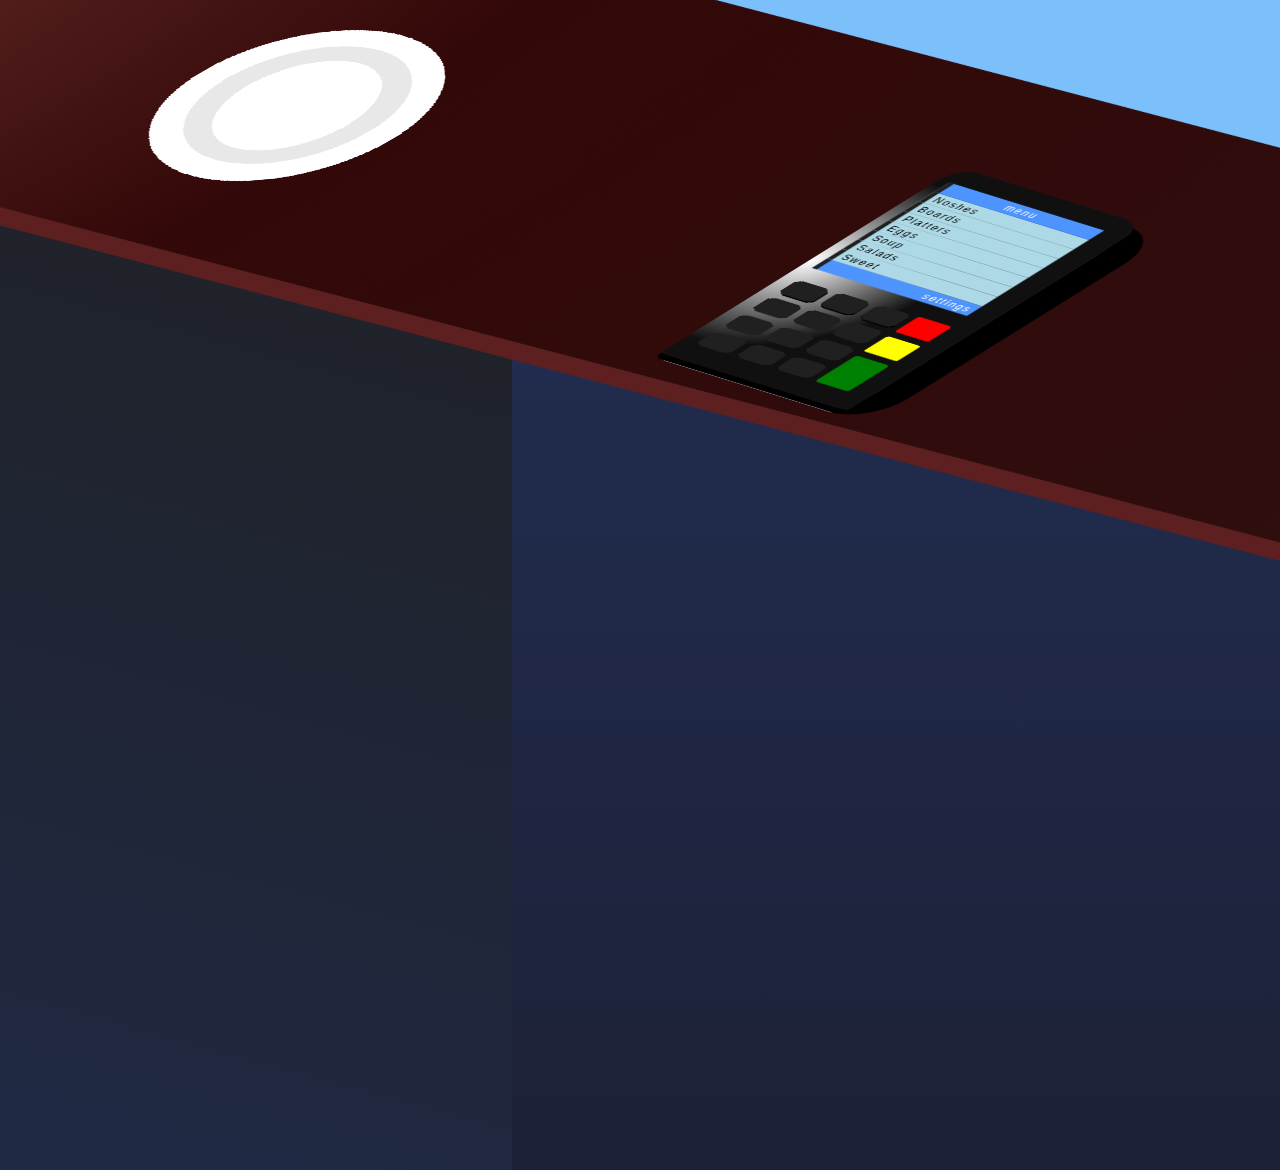
<file: index.html>
<!DOCTYPE html>
<html>
<head>
	<meta charset="utf-8" />
	<title>A template for a responsive restaurant menu</title>
	<meta name="viewport" content="width=device-width, initial-scale=1">
	<!-- SUGGESTIONS FOR STYLING
	https://duckduckgo.com/?q=beautiful+restaurant+menus&t=ffab&iax=images&ia=images
	-->
	<link rel="stylesheet" href="style.css">
</head>
<body>

<header>
	<h1><span>Russ</span> <span>&</span> <span>Daughters</span></h1>
	<p>appetizing since 1924</p>  
</header>

<main>
				<input type="radio" id="Noshes" name="choice">
				<label for="Noshes" tabindex="0">Noshes</label>

				<input type="radio" id="Boards" name="choice" >
				<label for="Boards" tabindex="0">Boards</label>

				<input type="radio" id="Platters" name="choice">
				<label for="Platters" tabindex="0">Platters</label>

				<input type="radio" id="Eggs" name="choice">
				<label for="Eggs" tabindex="0">Eggs</label>

				<input type="radio" name="choice" id="Soup">
				<label for="Soup" tabindex="0">Soup</label>

				<input type="radio" name="choice" id="Salads">	
				<label for="Salads" tabindex="0">Salads</label>

				<input type="radio" name="choice" id="Sweet">
				<label for="Sweet" tabindex="0">Sweet</label>

<section>
	<header>
		<h2>Noshes</h2>
		<p>small dishes</p>
	</header>

	<article>
		<h3>Russ &amp;  Daughters Knishes</h3>
		<p>Potato, carmelized onion, mustard</p>
		<div>8</div> <!-- price -->
	</article>

	<article>
		<h3>Hot Smoke/Cold Smoke</h3>
		<p>Kippered baked Salmon &amp; Scottish smoked salmon spread, waffle-cut potato chips</p>
		<div>13</div>
	</article>

	<article>
		<h3>Potato latkes</h3>
		<p>Salmon roe and creme fraiche</p>
		<div>13</div>
	</article>

	<article>
		<h3>Kasha Varnishkas</h3>
		<p>buckwheat, caramelized onion, bowtie egg noodles</p>
	</article>

	<article>
		<h3>Chopped liver</h3>
		<p>Matzo, pickled red onion</p>
		<div>9</div>
	</article>

	<article>
		<h3>Super heebster</h3>
		<p>whitefish &amp; baked salmon salad, wasabi-infused fish roe, horseradish dill cream cheese, bagel toast</p>
		<div>10</div>
	</article>

	<article>
		<h3>Pastrami Russ</h3>
		<p>pastrami-cured salmon, muenster cheese, sauerkraut, mustard, pickle, pretzel roll</p>
		<div>12</div>
	</article>

	<article>
		<h3>sours</h3>
		<p>pickled vegetables, pickles from the barrel</p>
		<div>7</div>
	</article>
</section>


<section>
	<header>
		<h2>boards</h2>
		<p>open-faced sandwiches</p>
	</header>

	<article>
		<h3>the classic</h3>
		<p>gaspe nova smoked salmon, cream cheese, bagel-bialy, tomato, onion, capers</p>
		<div>16</div>
	</article>

	<article>
		<h3>mensch</h3>
		<p>sturgeon, butter, bagel/bialy, tomato, onion, capers</p>
		<div>22</div>
	</article>

	<article>
		<h3>shtetl</h3>
		<p>smoked sable, goat cream cheese, bagel-bialy, tomato, onion, capers</p>
		<div>18</div>
	</article>

	<article>
		<h3>yum kippered</h3>
		<p>kippered (baked) salmon, cream cheese, bagel/bialy, tomato, onion, capers</p>
		<div>16</div>
	</article>
</section>


<section>

	<header>
		<h2>platters</h2>
		<p>To be shared</p>
	</header>

	<article>
		<h3>smoked fish</h3>
		<p><em>Serves 3 - 4 people</em> with cream cheese, onion, tomato, capers &amp; new potato salad and Russ &amp; daughters bread basket</p>
	</article>

	<article>
		<h3>the hattie</h3>
		<p>smoked whitefish, kippered (baked) salmon, gaspe nova smoked salmon, sable</p>
		<div>80</div>
	</article>

	<article>
		<h3>the ida</h3>
		<p>scottish smoked salmon, gaspe nova smoked salmon, pastrami-cured salmon, gravlox</p>
		<div>70</div>
	</article>

	<article>
		<h3>the anne</h3>
		<p>western nova smoked salmon, private stock sturgeon, sable, smoked brook trout, wild alaskan salmon roe</p>
		<div>90</div>
	</article>

</section>


<section>

	<header>
		<h2>Eggs</h2>
		<p>served all the time</p>
	</header>

	<blockquote>
		<p>"Ess gezinter hayt."</p>
		<p>Eat in good health.</p>
		<cite>— Yiddish idiom</cite>
	</blockquote>

	<article>
		<h3>Lox, eggs &amp; onions</h3>
		<p>with toasted shissel rye</p>
		<div>15</div>
	</article>

	<article>
		<h3>sturgeon, eggs &amp; onion</h3>
		<p>with toasted pumpernickel</p>
		<div>19</div>
	</article>

	<article>
		<h3>bella's matzo brei</h3>
		<p>matzo, egg, applesauce, sour cream</p>
		<div>12</div>
	</article>

	<article>
		<h3>lower sunny side</h3>
		<p>sunny side up eggs, gaspe nova smoked salmon, potato latkes</p>
		<div>16</div>
	</article>

	<article>
		<h3>eggs benny</h3>
		<p>poached eggs, scottish smoked salmon, sautéed spinach, hollandaise, challah</p>
		<div>18</div>
	</article>

	<article>
		<h3>farm egg omelette</h3>
		<p>gaspe nova smoked salmon, cream cheese</p>
		<div>15</div>
	</article>

	<article>
		<h3>soft scrambled eggs &amp; caviar</h3>
		<p>custard-like egg, caviar with challah</p>
		<div>180</div>
	</article>

</section>


<section>
	<h2>Soup</h2>

	<article>
		<h3>Matzo Ball</h3>
		<p>chicken, vegetables, matzo ball</p>
		<div>8</div>
	</article>

	<article>
		<h3>Mushroom Barley</h3>
		<p>mushrooms, barley with shissel rye bread</p>
		<div>8</div>
	</article>

	<article>
		<h3>Borscht</h3>
		<p>served chilled: beets, sour cream, dill with pumpernickel</p>
		<div>8</div>
	</article>
	
	<article>
		<h3>Smoked Whitefish Chowder</h3>
		<p>dill, esplette pepper, matzo</p>
		<div>10</div>
	</article>

</section>

<section>

	<h2>salads</h2>

	<article>
		<h3>Mixed Green<div>9</div></h3>
		<p>greens, fennel, dill, capers, citrus dressing</p>
	</article>

	<article>
		<h3>Chopped Salad<div>14</div></h3>
		<p>smoked whitefish, avocado, beets, egg, apple, mixed greens, matzo, buttermilk dressing</p>
	</article>

	<article>
		<h3>Smoked Trout& Potato</h3>
		<p>smoked trout, watercress, caper mustard dressing</p>
		<div>14</div>
	</article>

</section>


<section>
	<h2>sweet</h2>

	<blockquote>
		<p>"A moltsayt on a tsimes iz via a mayse on a moshl."</p>
		<p>A meal without a sweet dish is like a story without a moral.</p>
		<cite>— Yiddish idiom</cite>
	</blockquote>


	<article>
		<h3>blintzes</h3>
		<p>fruit compote, sour cream</p>
		<div>8</div>
	</article>

	<article>
		<h3>babka french toast</h3>
		<p>chocolate babka, sour cream, berries</p>
		<div>10</div>
	</article>

	<article>
		<h3>noodle kugel</h3>
		<p>farmer cheese, raisins, egg noodles</p>
		<div>7</div>
	</article>

	<article>
		<h3>challah bread pudding</h3>
		<p>dried apricots, caramel sauce</p>
		<div>9</div>
	</article>

	<article>
		<h3>halvah ice cream</h3>
		<p>halvah, sesame, salted caramel</p>
		<div>8</div>
	</article>

	<article>
		<h3>grandpa's grapefruit</h3>
		<p>grapefruit, white germ, maple syrup</p>
		<div>6</div>
	</article>

	<article>
		<h3>baked farmer cheese</h3>
		<p>blueberry, walnut &amp; honey with pumpernickel</p>
		<div>7</div>
	</article>

	<article>
		<h3>cookie plate</h3>
		<p>Russ &amp; daughters cookies &amp; sweets</p>
		<div>8</div>
	</article>

</section>

</main>

</body>
</html>
</file>
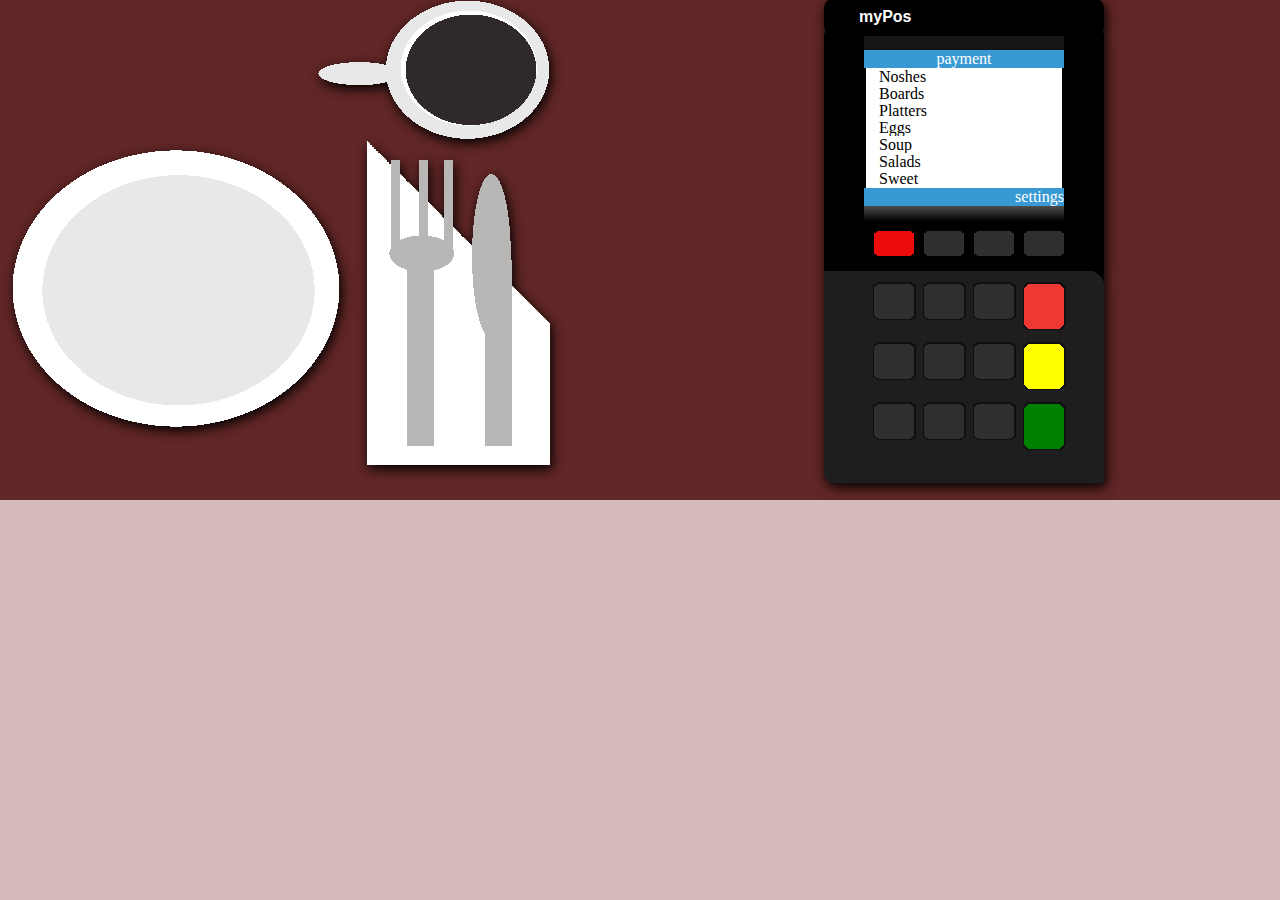
<file: herkansing/index.html>
<!DOCTYPE html>
<html>
<head>
	<meta charset="utf-8" />
	<title>A template for a responsive restaurant menu</title>
	<meta name="viewport" content="width=device-width, initial-scale=1">
	<!-- SUGGESTIONS FOR STYLING
	https://duckduckgo.com/?q=beautiful+restaurant+menus&t=ffab&iax=images&ia=images
	-->
	<link rel="stylesheet" href="style.css">
</head>
<body>

<header>
	<h1><span>Russ</span> <span>&</span> <span>Daughters</span></h1>
	<p>appetizing since 1924</p>  
</header>

<main>
  <input type="radio" id="Noshes" name="choice">
  <label for="Noshes" tabindex="0">Noshes</label>

  <input type="radio" id="Boards" name="choice" >
  <label for="Boards" tabindex="0">Boards</label>

  <input type="radio" id="Platters" name="choice">
  <label for="Platters" tabindex="0">Platters</label>

  <input type="radio" id="Eggs" name="choice">
  <label for="Eggs" tabindex="0">Eggs</label>

  <input type="radio" name="choice" id="Soup">
  <label for="Soup" tabindex="0">Soup</label>

  <input type="radio" name="choice" id="Salads">	
  <label for="Salads" tabindex="0">Salads</label>

  <input type="radio" name="choice" id="Sweet">
  <label for="Sweet" tabindex="0">Sweet</label>

<section>
	<header>
		<h2>Noshes</h2>
		<p>small dishes</p>
	</header>

	<article>
		<h3>Russ &amp;  Daughters Knishes</h3>
		<p>Potato, carmelized onion, mustard</p>
		<div>8</div> <!-- price -->
	</article>

	<article>
		<h3>Hot Smoke/Cold Smoke</h3>
		<p>Kippered baked Salmon &amp; Scottish smoked salmon spread, waffle-cut potato chips</p>
		<div>13</div>
	</article>

	<article>
		<h3>Potato latkes</h3>
		<p>Salmon roe and creme fraiche</p>
		<div>13</div>
	</article>

	<article>
		<h3>Kasha Varnishkas</h3>
		<p>buckwheat, caramelized onion, bowtie egg noodles</p>
	</article>

	<article>
		<h3>Chopped liver</h3>
		<p>Matzo, pickled red onion</p>
		<div>9</div>
	</article>

	<article>
		<h3>Super heebster</h3>
		<p>whitefish &amp; baked salmon salad, wasabi-infused fish roe, horseradish dill cream cheese, bagel toast</p>
		<div>10</div>
	</article>

	<article>
		<h3>Pastrami Russ</h3>
		<p>pastrami-cured salmon, muenster cheese, sauerkraut, mustard, pickle, pretzel roll</p>
		<div>12</div>
	</article>

	<article>
		<h3>sours</h3>
		<p>pickled vegetables, pickles from the barrel</p>
		<div>7</div>
	</article>
</section>


<section>
	<header>
		<h2>boards</h2>
		<p>open-faced sandwiches</p>
	</header>

	<article>
		<h3>the classic</h3>
		<p>gaspe nova smoked salmon, cream cheese, bagel-bialy, tomato, onion, capers</p>
		<div>16</div>
	</article>

	<article>
		<h3>mensch</h3>
		<p>sturgeon, butter, bagel/bialy, tomato, onion, capers</p>
		<div>22</div>
	</article>

	<article>
		<h3>shtetl</h3>
		<p>smoked sable, goat cream cheese, bagel-bialy, tomato, onion, capers</p>
		<div>18</div>
	</article>

	<article>
		<h3>yum kippered</h3>
		<p>kippered (baked) salmon, cream cheese, bagel/bialy, tomato, onion, capers</p>
		<div>16</div>
	</article>
</section>


<section>

	<header>
		<h2>platters</h2>
		<p>To be shared</p>
	</header>

	<article>
		<h3>smoked fish</h3>
		<p><em>Serves 3 - 4 people</em> with cream cheese, onion, tomato, capers &amp; new potato salad and Russ &amp; daughters bread basket</p>
	</article>

	<article>
		<h3>the hattie</h3>
		<p>smoked whitefish, kippered (baked) salmon, gaspe nova smoked salmon, sable</p>
		<div>80</div>
	</article>

	<article>
		<h3>the ida</h3>
		<p>scottish smoked salmon, gaspe nova smoked salmon, pastrami-cured salmon, gravlox</p>
		<div>70</div>
	</article>

	<article>
		<h3>the anne</h3>
		<p>western nova smoked salmon, private stock sturgeon, sable, smoked brook trout, wild alaskan salmon roe</p>
		<div>90</div>
	</article>

</section>


<section>

	<header>
		<h2>Eggs</h2>
		<p>served all the time</p>
	</header>

	<blockquote>
		<p>"Ess gezinter hayt."</p>
		<p>Eat in good health.</p>
		<cite>— Yiddish idiom</cite>
	</blockquote>

	<article>
		<h3>Lox, eggs &amp; onions</h3>
		<p>with toasted shissel rye</p>
		<div>15</div>
	</article>

	<article>
		<h3>sturgeon, eggs &amp; onion</h3>
		<p>with toasted pumpernickel</p>
		<div>19</div>
	</article>

	<article>
		<h3>bella's matzo brei</h3>
		<p>matzo, egg, applesauce, sour cream</p>
		<div>12</div>
	</article>

	<article>
		<h3>lower sunny side</h3>
		<p>sunny side up eggs, gaspe nova smoked salmon, potato latkes</p>
		<div>16</div>
	</article>

	<article>
		<h3>eggs benny</h3>
		<p>poached eggs, scottish smoked salmon, sautéed spinach, hollandaise, challah</p>
		<div>18</div>
	</article>

	<article>
		<h3>farm egg omelette</h3>
		<p>gaspe nova smoked salmon, cream cheese</p>
		<div>15</div>
	</article>

	<article>
		<h3>soft scrambled eggs &amp; caviar</h3>
		<p>custard-like egg, caviar with challah</p>
		<div>180</div>
	</article>

</section>


<section>
	<h2>Soup</h2>

	<article>
		<h3>Matzo Ball</h3>
		<p>chicken, vegetables, matzo ball</p>
		<div>8</div>
	</article>

	<article>
		<h3>Mushroom Barley</h3>
		<p>mushrooms, barley with shissel rye bread</p>
		<div>8</div>
	</article>

	<article>
		<h3>Borscht</h3>
		<p>served chilled: beets, sour cream, dill with pumpernickel</p>
		<div>8</div>
	</article>
	
	<article>
		<h3>Smoked Whitefish Chowder</h3>
		<p>dill, esplette pepper, matzo</p>
		<div>10</div>
	</article>

</section>

<section>

	<h2>salads</h2>

	<article>
		<h3>Mixed Green<div>9</div></h3>
		<p>greens, fennel, dill, capers, citrus dressing</p>
	</article>

	<article>
		<h3>Chopped Salad<div>14</div></h3>
		<p>smoked whitefish, avocado, beets, egg, apple, mixed greens, matzo, buttermilk dressing</p>
	</article>

	<article>
		<h3>Smoked Trout& Potato</h3>
		<p>smoked trout, watercress, caper mustard dressing</p>
		<div>14</div>
	</article>

</section>


<section>
	<h2>sweet</h2>

	<blockquote>
		<p>"A moltsayt on a tsimes iz via a mayse on a moshl."</p>
		<p>A meal without a sweet dish is like a story without a moral.</p>
		<cite>— Yiddish idiom</cite>
	</blockquote>


	<article>
		<h3>blintzes</h3>
		<p>fruit compote, sour cream</p>
		<div>8</div>
	</article>

	<article>
		<h3>babka french toast</h3>
		<p>chocolate babka, sour cream, berries</p>
		<div>10</div>
	</article>

	<article>
		<h3>noodle kugel</h3>
		<p>farmer cheese, raisins, egg noodles</p>
		<div>7</div>
	</article>

	<article>
		<h3>challah bread pudding</h3>
		<p>dried apricots, caramel sauce</p>
		<div>9</div>
	</article>

	<article>
		<h3>halvah ice cream</h3>
		<p>halvah, sesame, salted caramel</p>
		<div>8</div>
	</article>

	<article>
		<h3>grandpa's grapefruit</h3>
		<p>grapefruit, white germ, maple syrup</p>
		<div>6</div>
	</article>

	<article>
		<h3>baked farmer cheese</h3>
		<p>blueberry, walnut &amp; honey with pumpernickel</p>
		<div>7</div>
	</article>

	<article>
		<h3>cookie plate</h3>
		<p>Russ &amp; daughters cookies &amp; sweets</p>
		<div>8</div>
	</article>

</section>

</main>
</body>
</html>
</file>
<file: style.css>
@import url('https://fonts.googleapis.com/css2?family=Libre+Barcode+39&family=Luckiest+Guy&display=swap');

html {
  background: linear-gradient(15deg, #7cc0fb, #7cc0fb),  linear-gradient(15deg, #1f346f, #202020),  linear-gradient(180deg, #212d50, #150c0c);
  background-repeat: no-repeat;
  background-size:
  60vw 31vh,
  40vw 300vh,
  60vw 269vh;
  background-position:
  40vw 0vh,
  0vw 0vh,
  40vw 31vh;
}

 body {
  font-family: monospace;
  font-kerning: none;
  letter-spacing: 2.25px;
  line-height: 10px;
  display: flex;
  justify-content: center;
  align-items: center;
  min-height: 100vh;
  margin: 0;
  transform: skew(-60deg, 20deg) scale3d(0.9,0.6,1);
  overflow-x: hidden;
 }

 body:before {
  content: '';
  position: absolute;
  background:
  radial-gradient(#fff 70%, transparent 30%),
  radial-gradient(#e8e8e8 70%, transparent 30%),
  radial-gradient(#fff 70%, transparent 30%),
  radial-gradient(#000 50%, transparent 60%);
  background-size: 30% 30%, 42% 39%, 55% 50%, 55% 55%;
  background-position: center center, center center, center center, 51% 50%;
  background-repeat: no-repeat;
  z-index: 1;
  transform: rotate(-6deg);
  top: 0px;
  width: clamp(300px, 30%, 500px);
  height: 50vh;
  margin-right: clamp(100%, 100%, 60%);
}


body:after {
  content: "";
  position: absolute;
  border-bottom: 21px solid rgb(93 31 31);
  border-right: 21px solid rgb(66 9 9);
  background: radial-gradient(circle at 40vw, #8e4646 0, #330808, #2f0e0e 100%);
  background-repeat: no-repeat;
  background-size: contain;
  transform: rotate(-6deg);
  top: 0px;
  margin-left: calc(0px - 130%);
  width: 220%;
  height: 50vh;
}



body > header{
  display: none;
}

main {
  background-color: #202020;
  display: inline-block;
  width: 250px;
  height: 400px;
  border-radius: 58px;
  padding: 15px;
  position: relative;
  z-index: 3;
  box-shadow: 10px 0px 0px #000;
  bottom: 115px;
  transform: scale(0.7) rotate(-3deg);
  margin-top: calc(0px - 22%);
  border-right: 31px solid;
}

main:after {
  content: '';
  margin-left: auto;
  margin-right: auto;
  left: 0;
  right: 0;
  height: 100%;
  position: absolute;
  bottom: 0px;
  border-bottom: 10px solid #000;
  border-top-left-radius: 30px;
  border-top-right-radius: 30px;
  border-bottom-left-radius: 10px;
  border-bottom-right-radius: 10px;
  z-index: 1;
  background:
  radial-gradient(#202020 85%, transparent 85%),
  radial-gradient(#202020 85%, transparent 85%),
  radial-gradient(#202020 85%, transparent 85%),
  radial-gradient(#000000 85%, transparent 85%),
  radial-gradient(#000000 85%, transparent 85%),
  radial-gradient(#000000 85%, transparent 85%),  
  radial-gradient(red 95%, transparent 85%),
  radial-gradient(#202020 85%, transparent 85%),
  radial-gradient(#202020 85%, transparent 85%),
  radial-gradient(#202020 85%, transparent 85%),
  radial-gradient(yellow 95%, transparent 85%),
  radial-gradient(#202020 85%, transparent 85%),
  radial-gradient(#202020 85%, transparent 85%),
  radial-gradient(#202020 85%, transparent 85%),
  radial-gradient(green 95%, transparent 85%), 
  radial-gradient(#202020 85%, transparent 85%),
  radial-gradient(#202020 85%, transparent 85%),
  radial-gradient(#202020 85%, transparent 85%),   
  radial-gradient(circle at center left, #fff 0, #101010, #101010 100%);
  background-size:
                   50px 30px,
                   50px 30px,
                   50px 30px,
                   50px 30px,
                   50px 30px,
                   50px 30px,                   
                   50px 35px,
                   50px 30px,
                   50px 30px,
                   50px 30px,
                   50px 35px,
                   50px 30px,
                   50px 30px,
                   50px 30px,
                   50px 60px,
                   50px 30px,
                   50px 30px,
                   50px 30px,                                      
                   100% 100%;
  background-repeat: no-repeat;
  background-position:
                       20px  251px,
                       81px 251px,
                       141px 251px,
                       22px  253px,
                       82px 253px,
                       142px 253px,                       
                       200px 250px,
                       20px 290px,
                       80px 290px,
                       140px 290px,  
                       200px 295px,
                       20px 330px,
                       80px 330px,
                       140px 330px,  
                       200px 340px, 
                       20px 370px,
                       80px 370px,  
                       140px 370px,                                              
                       100% 100%;  
}



section{
  background-image: repeating-linear-gradient(180deg, #f1f1f1 25vw, #fff 66vw);
  padding: 15px; 
  width: 222px; 
  box-shadow: 0px 0px 5px #000;
  position: absolute;
  z-index: -1;
  transform-origin: top center;
  transform: skew(45deg, 0deg);
  top: 430px;
  -webkit-mask-image: linear-gradient(black, transparent 0%)
}

@keyframes slideDown {
  0%{-webkit-mask-image: linear-gradient(black, transparent 0%)}
  10%{-webkit-mask-image: linear-gradient(black, transparent 10%)}
  20%{-webkit-mask-image: linear-gradient(black, transparent 20%)}
  30%{-webkit-mask-image: linear-gradient(black, transparent 30%)}
  40%{-webkit-mask-image: linear-gradient(black, transparent 40%)}
  50%{-webkit-mask-image: linear-gradient(black, transparent 50%)}
  60%{-webkit-mask-image: linear-gradient(black, transparent 60%)}
  70%{-webkit-mask-image: linear-gradient(black, transparent 70%)}
  80%{-webkit-mask-image: linear-gradient(black, transparent 80%)}
  90%{-webkit-mask-image: linear-gradient(black, transparent 90%)}
  100%{-webkit-mask-image: linear-gradient(black, transparent 300%); display: block;}
}

input[type="radio"]:nth-child(1):checked ~ form section:nth-child(15),
input[type="radio"]:nth-child(1):checked ~ section:nth-child(15),
input[type="radio"]:nth-child(3):checked ~ section:nth-child(16),
input[type="radio"]:nth-child(5):checked ~ section:nth-child(17),
input[type="radio"]:nth-child(7):checked ~ section:nth-child(18),
input[type="radio"]:nth-child(9):checked ~ section:nth-child(19),
input[type="radio"]:nth-child(11):checked ~ section:nth-child(20),
input[type="radio"]:nth-child(13):checked ~ section:nth-child(21) {
  animation: slideDown 0.5s ease-in-out forwards;
}

section article{
  border-top: 1px dashed #000;
  padding-bottom: 10px;
}

section article:last-child{
  padding-bottom: 80px;
  position: relative;
}

section article:last-child:after{
  content: 'thankyou';
  font-family: 'Libre Barcode 39', cursive;
  font-size: 2rem;
  left: calc(50% - 40%);
  position: absolute;
  margin-top: 50px;  
}

section h2{
  text-transform: uppercase;
}

section header {
  padding-top: 3vh;
  position: relative;
}

section header {
  padding-top: 3vh;
  position: relative;
}

main section:before{
  content: "Russ & Daughters";
  text-align: center;
  width: 100%;
  display: block;
  font-size: 1.7em;
  font-weight: bold;
  letter-spacing: 0.5px;
  padding-top: 25px;
}

section header:before{
  content: "appetizing since 1924";
  text-align: center;
  width: 100%;
  display: block;  
  font-weight: bold;
  padding-bottom: 5vh;
  border-bottom: 1px dashed;  
}

input[type="radio"]{
  opacity: 0;
  position: absolute;
  z-index: -1;
}

label {
  text-align: left;
  width: 85%;
  display: inline-block;
  padding: 6px;
  background-color: lightblue;
  margin-bottom: 0px;
  border-left: 7px solid #202020;
  position: relative;
  z-index: 3;
  top: 25px;
  font-family: sans-serif;
  font-size: 15px;
}

label:nth-child(2):before {
  content: 'menu';
  background-color: #4d94ff;
  width: 95%;
  position: absolute;
  top: -22px;
  left: -7px;
  padding: 6px;
  text-align: center;
  color: #fff;
  border-left: 7px solid #202020;
}

label:nth-child(14):after {
  content: 'settings';
  background-color: #4d94ff;
  width: 95%;
  position: absolute;
  top: 22px;
  left: -7px;
  padding: 6px;
  text-align: right;
  color: #fff;
  border-left: 7px solid #202020;
}


label:hover{
  background-color: lightskyblue;
}

label:first-child{
  border-top-left-radius: 10px;
  border-top-right-radius: 10px;
}

label:nth-child(19){
  border-bottom-left-radius: 10px;
  border-bottom-right-radius: 10px;
}

input[type="radio"]:checked + label{
  background: #63b7d2;
}

body main label:focus {
  background: #63b7d2;
  outline: none;
}
</file>
<file: herkansing/style.css>
@import url('https://fonts.googleapis.com/css2?family=Libre+Barcode+39&family=Luckiest+Guy&display=swap');

body{
  width: 100vw;
  margin: 0px;
  display: grid;
  grid-template-columns: repeat(auto-fill, minmax(max(195px, 45vw), 1fr));
  grid-gap: 1rem;
  background: #d4baba;
}

body:before {
  /* de tafel */
  content: '';
  width: 100%;
  min-height: 500px;
  position: absolute;
  background: #612626;
}


input[type="radio"]:focus + label,
main input[type="radio"] + label:focus{
  outline: none;
  background: linear-gradient(to right,#000000,#000000 15%,lightblue 15%,lightblue 85%,#000000 85%);
}

section{
  /* de bonnetjes */
  margin-top: -1500px;
  position: absolute;
  z-index: 0;
  background-image: repeating-linear-gradient(180deg, #f1f1f1 25vw, #fff 66vw);
  max-width: 230px;
  margin-left: auto;
  margin-right: auto;
  left: 0;
  right: 0;
  box-shadow: 0px 0px 10px #000;
  padding: 15px;
  margin-bottom: 15px;
  font-family: monospace;
  font-kerning: none;
  letter-spacing: 2.25px;
  line-height: 10px;  
}

section article:last-child:after{
  content: 'thankyou';
  font-family: 'Libre Barcode 39', cursive;
  font-size: 2rem;
  background-color: #fff;
  text-align: center;
  display: block;
  padding-top: 25px;
}

@keyframes slide{
  /* animatie van het bonnetje */
  from{
    margin-top: -1500px;
  }
  to{
    margin-top: 250px;
  }
}

main input[type="radio"]:checked + label{
  /* de label waarvan de radiobutton actief is*/
  background: linear-gradient(to right,#000000,#000000 15%,lightblue 15%,lightblue 85%,#000000 85%);
}

main input[type="radio"]:nth-child(1) + label:focus ~ section:nth-child(15),
input[type="radio"]:nth-child(1):focus  ~ section:nth-child(15),

main input[type="radio"]:nth-child(3) + label:focus ~ section:nth-child(16),
input[type="radio"]:nth-child(3):focus ~ section:nth-child(16),

main input[type="radio"]:nth-child(5) + label:focus ~ section:nth-child(17),
input[type="radio"]:nth-child(5):focus ~ section:nth-child(17),

main input[type="radio"]:nth-child(7) + label:focus ~ section:nth-child(18),
input[type="radio"]:nth-child(7):focus ~ section:nth-child(18),

main input[type="radio"]:nth-child(9) + label:focus ~ section:nth-child(19),
input[type="radio"]:nth-child(9):focus ~ section:nth-child(19),

main input[type="radio"]:nth-child(11) + label:focus ~ section:nth-child(20),
input[type="radio"]:nth-child(11):focus ~ section:nth-child(20),

main input[type="radio"]:nth-child(13) + label:focus ~ section:nth-child(21),
input[type="radio"]:nth-child(13):focus ~ section:nth-child(21){
  animation: slide 1s ease-in-out forwards;
}


body > header {
  /* het bord */
  position: absolute;
  width: 100%;
  min-height: 465px;
  background:
  radial-gradient(#e8e8e8 70%, transparent 30%),
  radial-gradient(#fff 70%, transparent 30%);
  background-size: 50% 50%, 60% 60%;
  background-position: 15% 75%, 5% 80%;
  background-repeat: no-repeat, no-repeat;
  max-width: 550px;
  display: grid;
  grid-template-columns: auto auto 0vw;
  grid-template-rows: 30% 30% 30%;
  filter: drop-shadow(2px 4px 6px black);
}

body > header:after{
  /* Het bestek*/
  content: '';
  background:
  linear-gradient(90deg, #b9b6b6 50%, transparent 20%),
  linear-gradient(90deg, #b9b6b6 50%, transparent 20%),
  linear-gradient(90deg, #b9b6b6 50%, transparent 20%),
  radial-gradient(#b9b6b6 50%, transparent 50%),
  linear-gradient(#b9b6b6 50%, transparent 50%),
  linear-gradient(#b9b6b6 50%, transparent 50%),
  radial-gradient(#b9b6b6 50%, transparent 50%),
  linear-gradient(45deg, #fff 50%, transparent 50%);
  background-repeat: no-repeat, no-repeat, no-repeat, no-repeat;
  background-size: 10% 20%,10% 20%, 10% 20%, 50% 11%,15% 80%, 15% 80%, 30% 50%, 100% 100%;
  background-position:32% 43%,15% 43%,47% 43%,10% 55%,26% 280%, 76% 280%, 76% 60%, bottom right;
  grid-area: 1 / col1-start / last-line / 4;
}

body > header:before{
  /* de koffie*/
  content: '';
  background:
  radial-gradient(#2f2929 70%, transparent 30%),
  radial-gradient(#e8e8e8 70%, transparent 30%),
  radial-gradient(#ffffff 70%, transparent 30%),
  radial-gradient(#e8e8e8 70%, transparent 30%);  
  background-repeat: no-repeat;
  background-size: 24% 24%, 15% 5%, 25% 25%,30% 30%;
  background-position: 97% 4%,68% 14%, 97% 3%, 100% 0%;   
  grid-area: 1 / col3-start / last-line / 1;
}

body > header * {
  display: none;
}

main {
  /* positionering van het pin-apparaat */
  grid-column-end: -1;
  background-color: #000;
  width: 280px;
  margin-left: auto;
  margin-right: auto;
  padding-top: 10px;
  padding-bottom: 50px;
  border-bottom-left-radius: 40px;
  border-bottom-right-radius: 40px;
  border-top-left-radius: 10px;
  border-top-right-radius: 10px;
  position: relative;
  z-index: 2;
  margin-top: 26px;
  filter: drop-shadow(2px 4px 6px black);
}


main:after{
  /* bovenkant van het pin-apparaat */
  content: 'myPos';
  color: #fff;
  padding: 10px 35px;
  min-height: 10px;
  position: relative;
  display: block;
  font-family: arial;
  border-radius: 10px;
  bottom: 100%;
  background: linear-gradient(0deg, black 95%, white 1%);
  border-top-left-radius: 10px;
  border-top-right-radius: 10px;
  font-weight: bold;
  z-index: 1;
}

main:before{
  /* onderkant van het pin-apparaat */
  content: '';
  min-height: 220px;
  width: 100%;
  display: block;
  z-index: 1;
  top: calc(100% + -75px);
  position: absolute;
  border-top: 29px solid #000;
  border-bottom-left-radius: 10px;
  border-top-right-radius: 50px;
  background: 
  radial-gradient(#2f2f2f 90%, transparent 10%),
  radial-gradient(#2f2f2f 90%, transparent 10%),
  radial-gradient(#2f2f2f 90%, transparent 10%),
  radial-gradient(green 90%, transparent 10%),
  radial-gradient(#101010 90%, transparent 10%),
  radial-gradient(#101010 90%, transparent 10%),
  radial-gradient(#101010 90%, transparent 10%),
  radial-gradient(#101010 90%, transparent 10%),

  radial-gradient(#2f2f2f 90%, transparent 10%),
  radial-gradient(#2f2f2f 90%, transparent 10%),
  radial-gradient(#2f2f2f 90%, transparent 10%),
  radial-gradient(yellow 90%, transparent 10%),
  radial-gradient(#101010 90%, transparent 10%),
  radial-gradient(#101010 90%, transparent 10%),
  radial-gradient(#101010 90%, transparent 10%),
  radial-gradient(#101010 90%, transparent 10%),

  radial-gradient(#2f2f2f 90%, transparent 10%),
  radial-gradient(#2f2f2f 90%, transparent 10%),
  radial-gradient(#2f2f2f 90%, transparent 10%),
  radial-gradient(#ed3833 90%, transparent 10%),
  radial-gradient(#101010 90%, transparent 10%),
  radial-gradient(#101010 90%, transparent 10%),
  radial-gradient(#101010 90%, transparent 10%),
  radial-gradient(#101010 90%, transparent 10%),
  linear-gradient(90deg,#1f1e1e 90%, #4e4e4e00 10%);
  background-repeat: no-repeat;
  background-size:
  40px 35px,
  40px 35px,
  40px 35px,
  40px 45px,
  43px 38px,
  43px 38px,
  43px 38px,
  43px 48px,

  40px 35px,
  40px 35px,
  40px 35px,
  40px 45px,
  43px 38px,
  43px 38px,
  43px 38px,
  43px 48px,

  40px 35px,
  40px 35px,
  40px 35px,
  40px 45px,
  43px 38px,
  43px 38px,
  43px 38px,
  43px 48px,
  111% 100%;
  background-position: 
  50px 141px,
  100px 141px,
  150px 141px,
  200px 141px,
  49px 139px,
  99px 139px,
  149px 139px,
  199px 139px,

  50px 81px,
  100px 81px,
  150px 81px,
  200px 81px,
  49px 79px,
  99px 79px,
  149px 79px,
  199px 79px,

  50px 21px,
  100px 21px,
  150px 21px,
  200px 21px,
  49px 19px,
  99px 19px,
  149px 19px,
  199px 19px,
  0 0;
}

main input[type="radio"]{
  /* zorgt dat de radio-buttons onzichtbaar zijn */
  position: absolute;
  opacity: 0;
  z-index: -1;  
}

main input[type="radio"]:nth-child(1) + label:before{
  /* bovenkant van het schermpje */
  content: 'payment';
  display: block;
  max-width: 200px;
  background: #3999d3;
  color: #fff;
  text-align: center;
  margin-left: -15px;
  border-top: 15px solid #151515;
}

main input[type="radio"]:nth-child(13) + label:after{
  /* de settings */
  content: 'settings';
  display: block;
  max-width: 200px;
  background: #3999d3;
  color: #fff;
  text-align: right;
  margin-left: -15px;
  border-bottom: 15px solid #696969;
  border-image: linear-gradient(#ffffff, #000000) 10;
}

main input[type="radio"]:nth-child(13) + label:before{
  /* knoppen direct onder het schermpje */
  content: '';
  display: block;
  width: 100%;
  color: #fff;
  text-align: right;
  margin-left: auto;
  margin-top: 51px;
  position: absolute;
  height: 50px;
  background: 
  radial-gradient(#ec0c0c 90%, transparent 10%),
  radial-gradient(#2f2f2f 90%, transparent 10%),
  radial-gradient(#2f2f2f 90%, transparent 10%),
  radial-gradient(#2f2f2f 90%, transparent 10%);
  background-repeat: no-repeat;
  background-size:
  40px 25px;
  background-position: 50px 10px, 100px 10px, 150px 10px, 200px 10px;
  z-index: 9;
  background-color: #000000;
  left: 0;
  margin-right: auto;
}

main input[type="radio"] + label{
  /* de interface van het pin-apparaat */
  color: #000;
  width: 100%;
  margin-top: -1px;
  z-index: 1;
  display: block;
  max-width: 225px;
  padding-left: 55px;
  border-left: 15px solid #151515;
  border-right: 15px solid #151515;
  position: relative;
  border: 1px;
  background: linear-gradient(to right,#000000,#000000 15%,#ffffff 15%,      #ffffff 85%,#000000 85%);
}

section article{
  border-top: 1px dashed #000;
  padding-bottom: 10px;
}
</file>
